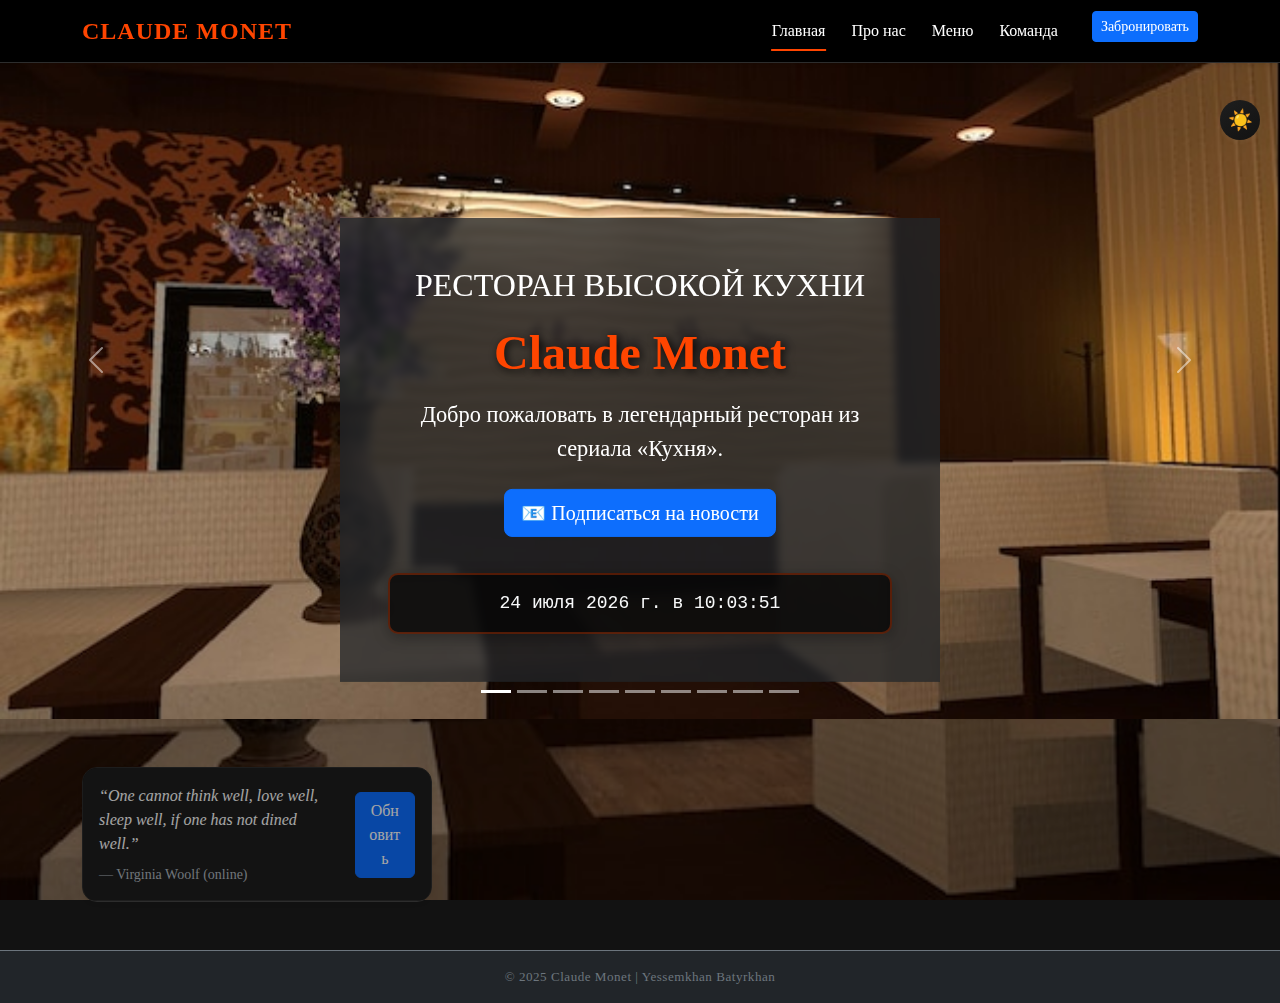
<file: index.html>
<!DOCTYPE html>
<html lang="ru">
<head>
  <meta charset="UTF-8">
  <meta name="viewport" content="width=device-width, initial-scale=1.0">
  <title>Claude Monet — Ресторан высокой кухни</title>
  <link rel="preconnect" href="https://type.fit" crossorigin>
  <link href="https://cdn.jsdelivr.net/npm/bootstrap@5.3.2/dist/css/bootstrap.min.css" rel="stylesheet">
  <link rel="stylesheet" href="style.css">
  <link rel="stylesheet" href="css/theme-styles.css">
  <link rel="stylesheet" href="css/jquery-features.css">
  <link rel="stylesheet" href="https://cdnjs.cloudflare.com/ajax/libs/font-awesome/5.15.4/css/all.min.css">
  <script src="https://ajax.googleapis.com/ajax/libs/jquery/3.7.1/jquery.min.js"></script>
  <script src="js/translations.js"></script>
  <script src="js/theme-lang.js"></script>
  <style>
    #subscription-popup {
      display: none;
      position: fixed;
      inset: 0;
      background: rgba(0, 0, 0, 0.8);
      z-index: 9999;
      justify-content: center;
      align-items: center;
      animation: fadeIn 0.3s ease;
    }
    @keyframes fadeIn {
      from { opacity: 0; }
      to { opacity: 1; }
    }
    .popup-content {
      background: rgba(24, 24, 24, 0.95);
      padding: 40px;
      border-radius: 15px;
      max-width: 500px;
      width: 90%;
      position: relative;
      box-shadow: 0 10px 40px rgba(255, 69, 0, 0.3);
      border: 2px solid rgba(255, 69, 0, 0.3);
      animation: slideIn 0.3s ease;
    }
    @keyframes slideIn {
      from { transform: translateY(-50px); opacity: 0; }
      to { transform: translateY(0); opacity: 1; }
    }
    .popup-close {
      position: absolute;
      top: 15px;
      right: 15px;
      font-size: 28px;
      color: #fff;
      cursor: pointer;
      background: none;
      border: none;
      width: 40px;
      height: 40px;
      display: flex;
      align-items: center;
      justify-content: center;
      border-radius: 50%;
      transition: all 0.3s ease;
    }
    .popup-close:hover {
      background: rgba(255, 69, 0, 0.2);
      transform: rotate(90deg);
    }
    .popup-content h3 {
      color: orangered;
      margin-bottom: 20px;
      text-align: center;
    }
    .popup-content p {
      color: #f8f9fa;
      margin-bottom: 25px;
      text-align: center;
    }
    .popup-content input {
      width: 100%;
      padding: 12px;
      margin-bottom: 20px;
      border: 1px solid rgba(255, 255, 255, 0.3);
      background: rgba(255, 255, 255, 0.1);
      border-radius: 8px;
      color: #fff;
      font-size: 16px;
    }
    .popup-content input:focus {
      outline: none;
      border-color: orangered;
      background: rgba(255, 255, 255, 0.15);
    }
    .popup-content button[type="submit"] {
      width: 100%;
      padding: 12px;
      background: orangered;
      color: #fff;
      border: none;
      border-radius: 8px;
      font-size: 16px;
      font-weight: bold;
      cursor: pointer;
      transition: all 0.3s ease;
    }
    .popup-content button[type="submit"]:hover {
      background: #ff5e00;
      transform: translateY(-2px);
      box-shadow: 0 4px 15px rgba(255, 69, 0, 0.5);
    }
    /* DateTime Display */
    .datetime-box {
      background: rgba(0, 0, 0, 0.7);
      padding: 15px 25px;
      border-radius: 10px;
      border: 2px solid rgba(255, 69, 0, 0.3);
      box-shadow: 0 4px 15px rgba(0, 0, 0, 0.3);
      margin-top: 20px;
    }
    #current-datetime {
      color: #f8f9fa;
      font-size: 18px;
      font-weight: 500;
      text-align: center;
      font-family: 'Courier New', monospace;
    }
    /* Subscribe Button Pulse */
    .subscribe-btn-pulse {
      animation: pulse 2s infinite;
    }
    @keyframes pulse {
      0%, 100% { box-shadow: 0 0 0 0 rgba(255, 69, 0, 0.7); }
      50% { box-shadow: 0 0 0 10px rgba(255, 69, 0, 0); }
    }
  </style>
</head>
<body class="main-bg">
  <nav class="navbar navbar-expand-lg navbar-dark bg-dark fixed-top shadow-sm">
    <div class="container">
      <a class="navbar-brand fw-bold" href="index.html">Claude Monet</a>
      <button class="navbar-toggler" type="button" data-bs-toggle="collapse" data-bs-target="#navbarNav">
        <span class="navbar-toggler-icon"></span>
      </button>
      <div class="collapse navbar-collapse" id="navbarNav">
        <ul class="navbar-nav ms-auto">
          <li class="nav-item"><a class="nav-link active" href="index.html">Главная</a></li>
          <li class="nav-item"><a class="nav-link" href="about.html">Про нас</a></li>
          <li class="nav-item"><a class="nav-link" href="menu.html">Меню</a></li>
          <li class="nav-item"><a class="nav-link" href="team.html">Команда</a></li>
          <li class="nav-item">
            <a href="reservation.html" class="btn btn-primary btn-sm ms-lg-3">Забронировать</a>
          </li>
        </ul>
      </div>
    </div>
  </nav>
    <button id="theme-toggle" title="Сменить тему">🌙</button>
  <main class="vh-100">
    <div class="position-absolute top-50 start-50 translate-middle text-center text-white z-3 w-100">
      <div class="bg-dark bg-opacity-75 p-5 mx-auto" style="max-width: 600px; backdrop-filter: blur(4px);">
        <h3 class="fw-light text-uppercase mb-2">Ресторан высокой кухни</h3>
        <h1 class="display-4 fw-bold mb-3">Claude Monet</h1>
        <p class="lead mb-4">Добро пожаловать в легендарный ресторан из сериала «Кухня».</p>
        
        <button id="open-popup" class="btn btn-primary btn-lg subscribe-btn-pulse mb-3">
          📧 Подписаться на новости
        </button>

        <div class="datetime-box">
          <div id="current-datetime">Загрузка...</div>
        </div>
      </div>
    </div>
    <div id="heroCarousel" class="carousel slide carousel-fade h-100" data-bs-ride="carousel" data-bs-interval="5000" aria-label="Галерея изображений ресторана">
      <div class="carousel-indicators" role="tablist">
        <button type="button" data-bs-target="#heroCarousel" data-bs-slide-to="0" class="active" aria-current="true" aria-label="Слайд 1"></button>
        <button type="button" data-bs-target="#heroCarousel" data-bs-slide-to="1" aria-label="Слайд 2"></button>
        <button type="button" data-bs-target="#heroCarousel" data-bs-slide-to="2" aria-label="Слайд 3"></button>
        <button type="button" data-bs-target="#heroCarousel" data-bs-slide-to="3" aria-label="Слайд 4"></button>
        <button type="button" data-bs-target="#heroCarousel" data-bs-slide-to="4" aria-label="Слайд 5"></button>
        <button type="button" data-bs-target="#heroCarousel" data-bs-slide-to="5" aria-label="Слайд 6"></button>
        <button type="button" data-bs-target="#heroCarousel" data-bs-slide-to="6" aria-label="Слайд 7"></button>
        <button type="button" data-bs-target="#heroCarousel" data-bs-slide-to="7" aria-label="Слайд 8"></button>
        <button type="button" data-bs-target="#heroCarousel" data-bs-slide-to="8" aria-label="Слайд 9"></button>
      </div>
      <div class="carousel-inner h-100">
        <div class="carousel-item active h-100">
          <img src="images/restaurant.jpg" class="d-block w-100 h-100 object-fit-cover" alt="Ресторан">
        </div>
        <div class="carousel-item h-100">
          <img src="images/about.jpg" class="d-block w-100 h-100 object-fit-cover" alt="О нас">
        </div>
        <div class="carousel-item h-100">
          <img src="images/menu.jpg" class="d-block w-100 h-100 object-fit-cover" alt="Меню">
        </div>
        <div class="carousel-item h-100">
          <img src="images/steak.jpg" class="d-block w-100 h-100 object-fit-cover" alt="Стейк">
        </div>
        <div class="carousel-item h-100">
          <img src="images/soup.jpg" class="d-block w-100 h-100 object-fit-cover" alt="Суп">
        </div>
        <div class="carousel-item h-100">
          <img src="images/dessert.jpg" class="d-block w-100 h-100 object-fit-cover" alt="Десерт">
        </div>
        <div class="carousel-item h-100">
          <img src="images/team.jpg" class="d-block w-100 h-100 object-fit-cover" alt="Команда">
        </div>
        <div class="carousel-item h-100">
          <img src="images/barinov.jpg" class="d-block w-100 h-100 object-fit-cover" alt="Шеф-повар">
        </div>
        <div class="carousel-item h-100">
          <img src="images/reserve.jpg" class="d-block w-100 h-100 object-fit-cover" alt="Бронирование">
        </div>
      </div>
      <button class="carousel-control-prev" type="button" data-bs-target="#heroCarousel" data-bs-slide="prev">
        <span class="carousel-control-prev-icon"></span>
        <span class="visually-hidden">Предыдущий</span>
      </button>
      <button class="carousel-control-next" type="button" data-bs-target="#heroCarousel" data-bs-slide="next">
        <span class="carousel-control-next-icon"></span>
        <span class="visually-hidden">Следующий</span>
      </button>
    </div>
  </main>
  <section class="container my-5">
    <div class="card shadow-sm">
      <div class="card-body d-flex align-items-center justify-content-between">
        <div>
          <div id="food-quote" class="quote-text mb-2">Загрузка цитаты...</div>
          <div id="food-quote-author" class="quote-author small"></div>
        </div>
        <button id="refresh-quote" class="btn btn-primary ms-3">Обновить</button>
      </div>
    </div>
  </section>

  <div id="subscription-popup">
    <div class="popup-content">
      <button class="popup-close" id="close-popup">&times;</button>
      <h3>Подписка на новости</h3>
      <p>Будьте в курсе наших специальных предложений и новых блюд!</p>
      <form id="subscribe-form">
        <input type="email" id="popup-email" placeholder="Введите ваш email" required>
        <button type="submit">Подписаться</button>
      </form>
    </div>
  </div>

  <footer class="bg-dark text-white text-center py-3 mt-auto border-top border-secondary">
    <p class="mb-0 small text-secondary">© 2025 Claude Monet | Yessemkhan Batyrkhan</p>
  </footer>
  <script src="https://cdn.jsdelivr.net/npm/bootstrap@5.3.2/dist/js/bootstrap.bundle.min.js"></script>
  <script src="main.js"></script>
  <script src="js/quotes.js"></script>
</body>
</html>
</file>
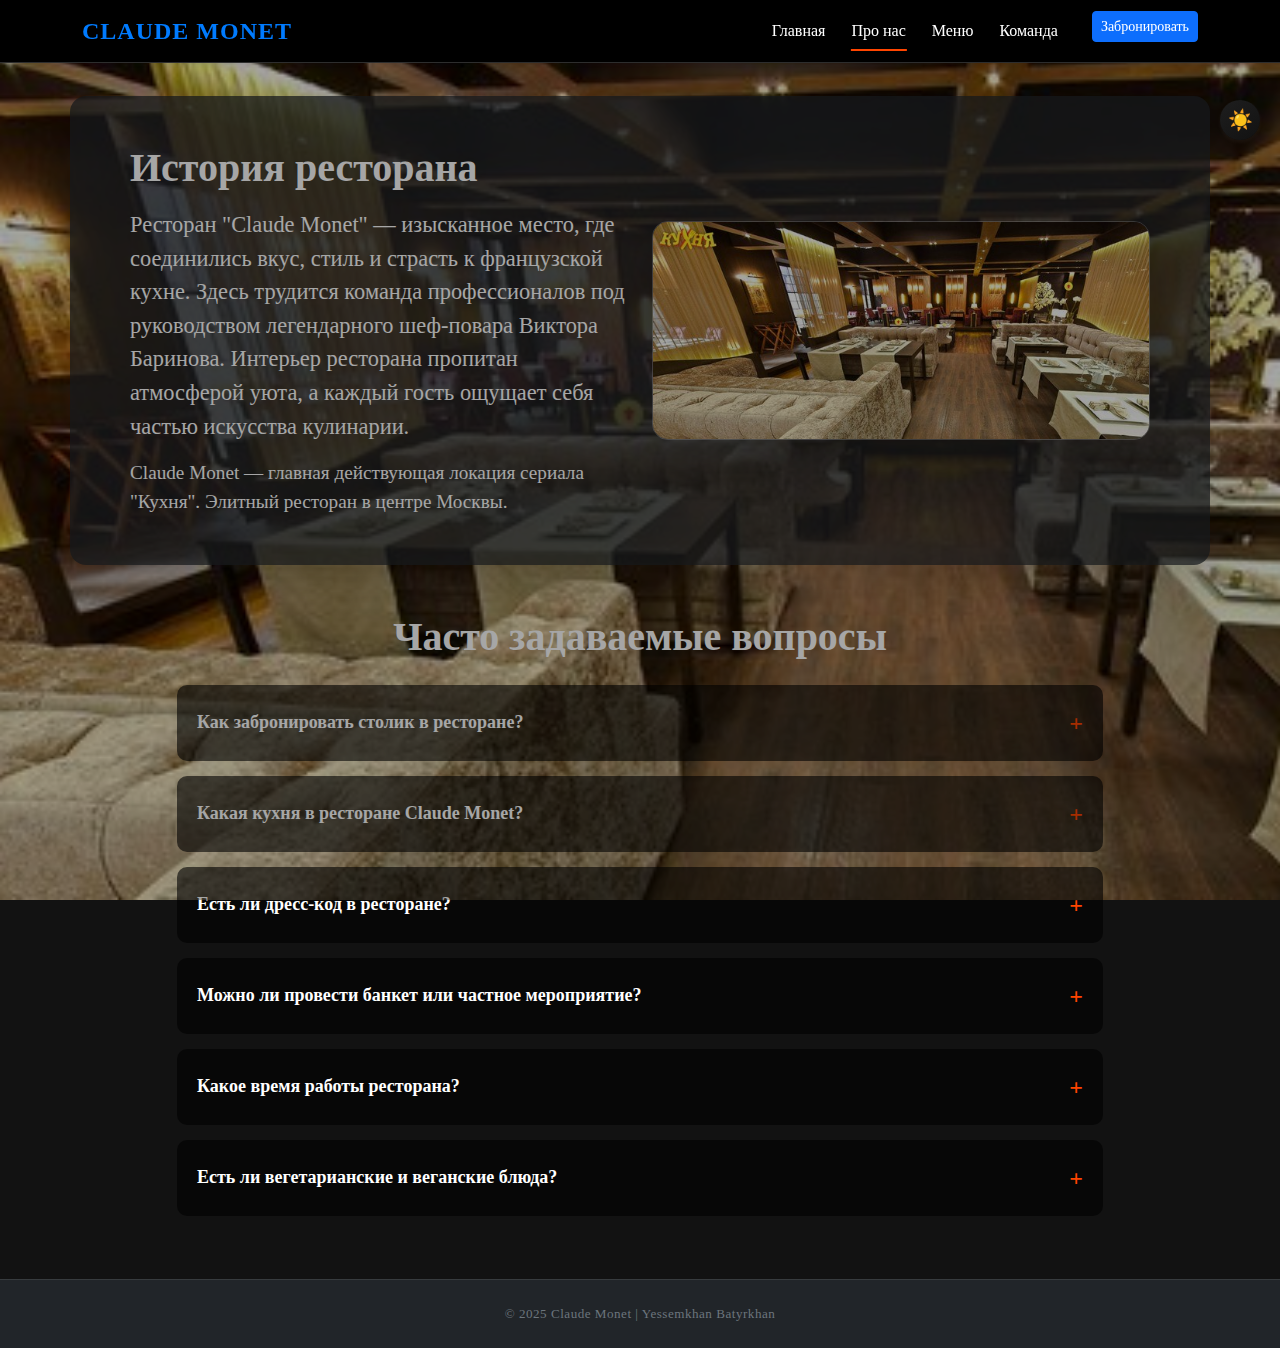
<file: about.html>
<!DOCTYPE html>
<html lang="ru">
<head>
  <meta charset="UTF-8">
  <meta name="viewport" content="width=device-width, initial-scale=1.0">
  <title>О нас | Claude Monet</title>
  <link href="https://cdn.jsdelivr.net/npm/bootstrap@5.3.2/dist/css/bootstrap.min.css" rel="stylesheet">
  <link rel="stylesheet" href="style.css">
  <link rel="stylesheet" href="css/assignment5.css">
  <link rel="stylesheet" href="css/theme-styles.css">
  <style>
    .accordion-item-custom {
      background: rgba(0, 0, 0, 0.6);
      margin-bottom: 15px;
      border-radius: 10px;
      overflow: hidden;
      transition: .3s;
    }
    .accordion-question {
      padding: 20px;
      cursor: pointer;
      display: flex;
      justify-content: space-between;
      align-items: center;
      color: #fff;
      font-weight: bold;
      font-size: 18px;
      transition: .3s;
    }
    .accordion-question:hover { background: rgba(255, 69, 0, 0.2); }
    .accordion-icon {
      font-size: 24px;
      color: orangered;
      font-weight: bold;
      transition: transform .3s;
    }
    .accordion-answer {
      max-height: 0;
      overflow: hidden;
      transition: max-height .4s ease;
      background: rgba(0, 0, 0, 0.4);
    }
    .accordion-answer-content {
      padding: 20px;
      color: #f8f9fa;
      line-height: 1.6;
    }
    .accordion-item-custom.active .accordion-icon {
      transform: rotate(45deg);
    }
  </style>
</head>
<body class="about-bg">
  <nav class="navbar navbar-expand-lg navbar-dark bg-dark fixed-top shadow-sm">
    <div class="container">
      <a class="navbar-brand fw-bold" href="index.html">Claude Monet</a>
      <button class="navbar-toggler" type="button" data-bs-toggle="collapse" data-bs-target="#navbarNav">
        <span class="navbar-toggler-icon"></span>
      </button>
      <div class="collapse navbar-collapse" id="navbarNav">
        <ul class="navbar-nav ms-auto">
          <li class="nav-item"><a class="nav-link" href="index.html">Главная</a></li>
          <li class="nav-item"><a class="nav-link active" href="about.html">Про нас</a></li>
          <li class="nav-item"><a class="nav-link" href="menu.html">Меню</a></li>
          <li class="nav-item"><a class="nav-link" href="team.html">Команда</a></li>
          <li class="nav-item">
            <a href="reservation.html" class="btn btn-primary btn-sm ms-lg-3">Забронировать</a>
          </li>
        </ul>
      </div>
    </div>
  </nav>
  <button id="theme-toggle" title="Сменить тему">🌙</button>
  <main class="container py-3 py-md-4 py-lg-5 mt-5">
    <div class="row align-items-center justify-content-center bg-dark bg-opacity-75 rounded-4 shadow-lg p-3 p-md-4 p-lg-5 mb-5">
      <div class="col-lg-6 mb-3 mb-lg-0">
        <h2 class="fw-bold mb-3">История ресторана</h2>
        <p class="lead mb-3">
          Ресторан "Claude Monet" — изысканное место, где соединились вкус, стиль и страсть к французской кухне. 
          Здесь трудится команда профессионалов под руководством легендарного шеф-повара Виктора Баринова.
          Интерьер ресторана пропитан атмосферой уюта, а каждый гость ощущает себя частью искусства кулинарии.
        </p>
        <p class="mb-0">
          Claude Monet — главная действующая локация сериала "Кухня". Элитный ресторан в центре Москвы.
        </p>
      </div>
      <div class="col-lg-6 text-center">
        <img src="images/about.jpg" alt="Интерьер ресторана Claude Monet" class="img-fluid rounded-4 shadow-lg border border-light border-opacity-25">
      </div>
    </div>

    <div class="row justify-content-center">
      <div class="col-lg-10">
        <h2 class="text-center mb-4 fw-bold">Часто задаваемые вопросы</h2>
        <div id="faq-accordion">
          <div class="accordion-item-custom">
            <div class="accordion-question">
              <span>Как забронировать столик в ресторане?</span>
              <span class="accordion-icon">+</span>
            </div>
            <div class="accordion-answer">
              <div class="accordion-answer-content">
                Вы можете забронировать столик через нашу форму бронирования на сайте, позвонив по телефону +7 (495) 123-45-67, или через нашего менеджера в Instagram. Мы рекомендуем бронировать заранее, особенно на выходные дни.
              </div>
            </div>
          </div>

          <div class="accordion-item-custom">
            <div class="accordion-question">
              <span>Какая кухня в ресторане Claude Monet?</span>
              <span class="accordion-icon">+</span>
            </div>
            <div class="accordion-answer">
              <div class="accordion-answer-content">
                Наш ресторан специализируется на высокой французской кухне с авторскими интерпретациями классических блюд. Все блюда готовятся из свежих продуктов премиум-качества под руководством шеф-повара Виктора Баринова.
              </div>
            </div>
          </div>

          <div class="accordion-item-custom">
            <div class="accordion-question">
              <span>Есть ли дресс-код в ресторане?</span>
              <span class="accordion-icon">+</span>
            </div>
            <div class="accordion-answer">
              <div class="accordion-answer-content">
                Мы придерживаемся элегантного стиля. Рекомендуем smart casual или деловой стиль одежды. Мы не допускаем посетителей в спортивной одежде, шортах и пляжной обуви.
              </div>
            </div>
          </div>

          <div class="accordion-item-custom">
            <div class="accordion-question">
              <span>Можно ли провести банкет или частное мероприятие?</span>
              <span class="accordion-icon">+</span>
            </div>
            <div class="accordion-answer">
              <div class="accordion-answer-content">
                Да, мы организуем банкеты, корпоративные мероприятия и частные ужины. Наши менеджеры помогут подобрать индивидуальное меню и оформление зала. Для бронирования свяжитесь с нами заранее.
              </div>
            </div>
          </div>

          <div class="accordion-item-custom">
            <div class="accordion-question">
              <span>Какое время работы ресторана?</span>
              <span class="accordion-icon">+</span>
            </div>
            <div class="accordion-answer">
              <div class="accordion-answer-content">
                Мы работаем ежедневно с 12:00 до 23:00. Кухня принимает заказы до 22:30. По особым случаям возможно продление работы по предварительной договоренности.
              </div>
            </div>
          </div>

          <div class="accordion-item-custom">
            <div class="accordion-question">
              <span>Есть ли вегетарианские и веганские блюда?</span>
              <span class="accordion-icon">+</span>
            </div>
            <div class="accordion-answer">
              <div class="accordion-answer-content">
                Конечно! В нашем меню представлены вегетарианские и веганские блюда. Наш шеф-повар также может приготовить индивидуальное блюдо с учетом ваших предпочтений и ограничений в питании.
              </div>
            </div>
          </div>
        </div>
      </div>
    </div>
  </main>
  <footer class="bg-dark text-white text-center py-4 mt-auto">
    <p class="mb-0 small text-secondary">© 2025 Claude Monet | Yessemkhan Batyrkhan</p>
  </footer>
  <script src="https://cdn.jsdelivr.net/npm/bootstrap@5.3.2/dist/js/bootstrap.bundle.min.js"></script>
  <script src="js/translations.js"></script>
  <script src="js/theme-lang.js"></script>
  <script src="main.js"></script>
</body>
</html>
</file>
<file: style.css>
:root {
    --primary-color: orangered;
    --text-color: #f8f9fa;
    --bg-dark: #181818;
    --bg-transparent: rgba(0, 0, 0, 0.75);
    --transition: all 0.4s ease;
    --shadow-normal: 0 8px 32px rgba(0, 0, 0, 0.3);
    --shadow-hover: 0 12px 32px rgba(255, 69, 0, 0.6);
}

* {
    margin: 0;
    padding: 0;
    box-sizing: border-box;
}

html, body {
    height: 100%;
    font-family: 'Georgia', serif;
    color: var(--text-color);
}

body {
    background-color: var(--bg-dark);
    display: flex;
    flex-direction: column;
    min-height: 100vh;
}

[class*="-bg"] {
    background-size: cover;
    background-position: center;
    background-attachment: fixed;
    background-repeat: no-repeat;
    position: relative;
    flex: 1;
    display: flex;
    flex-direction: column;
}

[class*="-bg"]::before {
    content: "";
    position: fixed;
    inset: 0;
    background: rgba(0, 0, 0, 0.35);
    z-index: 1;
    pointer-events: none;
}

.main-bg { background-image: url("images/restaurant.jpg"); }
.about-bg { background-image: url("images/about.jpg"); }
.menu-bg { background-image: url("images/menu.jpg"); }
.team-bg { background-image: url("images/team.jpg"); }
.reservation-bg { background-image: url("images/reserve.jpg"); }
.gallery-bg { background-image: url("images/menu.jpg"); }

.navbar {
    background-color: var(--bg-transparent);
    backdrop-filter: blur(8px);
    z-index: 100;
}

.navbar-brand {
    color: var(--primary-color) !important;
    font-size: 24px;
    text-transform: uppercase;
    letter-spacing: 1px;
}

header {
    display: flex;
    justify-content: space-between;
    align-items: center;
    padding: 20px 60px;
    background-color: var(--bg-transparent);
    position: relative;
    z-index: 100;
    box-shadow: var(--shadow-normal);
    backdrop-filter: blur(8px);
}

header h1 {
    color: var(--primary-color);
    font-size: 28px;
    text-shadow: 2px 2px 4px rgba(0, 0, 0, 0.5);
    position: relative;
}

header h1::before {
    content: "🍽️ ";
    font-size: 24px;
}

nav ul {
    list-style: none;
    display: flex;
    gap: 10px;
}

nav ul li a {
    text-decoration: none;
    color: var(--text-color);
    padding: 8px 16px;
    transition: var(--transition);
    font-size: 16px;
    border-radius: 5px;
}

nav ul li a:hover {
    background-color: var(--primary-color);
    transform: translateY(-3px);
    box-shadow: 0 4px 8px rgba(255, 69, 0, 0.4);
}

.reservation {
    background-color: var(--primary-color);
    border-radius: 6px;
}

.content {
    text-align: center;
    margin: auto;
    background-color: rgba(0, 0, 0, 0.35);
    padding: 40px 60px;
    border-radius: 15px;
    position: relative;
    z-index: 10;
    align-self: center;
    box-shadow: var(--shadow-normal);
}

.content h1,
.display-4 {
    font-size: 48px;
    margin: 20px 0;
    color: var(--primary-color) !important;
    text-shadow: 2px 2px 8px rgba(0, 0, 0, 0.8);
    position: relative;
}

.content h1::after {
    content: "";
    display: block;
    width: 80px;
    height: 3px;
    background: orangered;
    margin: 15px auto 0;
    border-radius: 2px;
}

.content h3 {
    font-size: 20px;
    color: #ccc;
    letter-spacing: 2px;
}

.content p {
    margin-top: 15px;
    font-size: 18px;
    line-height: 1.6;
}

.grid-container {
    display: grid;
    grid-template-areas:
        "sidebar main"
        "sidebar main";
    grid-template-columns: 250px 1fr;
    gap: 30px;
    max-width: 1200px;
    margin: 80px auto;
    padding: 20px;
    position: relative;
    z-index: 10;
}

.sidebar {
    grid-area: sidebar;
    background: rgba(0, 0, 0, 0.8);
    padding: 30px;
    border-radius: 15px;
    box-shadow: 0 8px 32px rgba(0, 0, 0, 0.6);
}

.sidebar h3 {
    color: orangered;
    margin-bottom: 20px;
    font-size: 22px;
}

.sidebar ul {
    list-style: none;
}

.sidebar ul li {
    padding: 12px 0;
    border-bottom: 1px solid rgba(255, 255, 255, 0.1);
    transition: all 0.3s ease;
}

.sidebar ul li:hover {
    padding-left: 10px;
    color: orangered;
}

.main-content {
    grid-area: main;
    background: rgba(0, 0, 0, 0.18);
    padding: 40px;
    border-radius: 15px;
    box-shadow: 0 8px 32px rgba(0, 0, 0, 0.2);
}

.main-content h2 {
    font-size: 36px;
    margin-bottom: 25px;
    color: orangered;
}

.main-content p {
    font-size: 18px;
    line-height: 1.8;
    margin-bottom: 20px;
    text-align: justify;
}

.round-image {
    border-radius: 50% !important;
    width: 250px !important;
    height: 250px !important;
    object-fit: cover;
    box-shadow: 0 8px 24px rgba(255, 69, 0, 0.4);
    transition: all 0.4s ease;
}

.round-image:hover {
    transform: scale(1.1) rotate(5deg);
    box-shadow: 0 12px 32px rgba(255, 69, 0, 0.6);
}

.info {
    max-width: 800px;
    margin: 100px auto;
    background: rgba(0, 0, 0, 0.18);
    padding: 40px;
    border-radius: 15px;
    position: relative;
    z-index: 10;
    box-shadow: 0 8px 32px rgba(0, 0, 0, 0.2);
}

.info h2 {
    font-size: 36px;
    margin-bottom: 25px;
    color: orangered;
    text-align: center;
}

.info p {
    font-size: 18px;
    line-height: 1.8;
    margin-bottom: 20px;
    text-align: justify;
}

.cards-section {
    max-width: 1200px;
    margin: 80px auto;
    padding: 20px;
    position: relative;
    z-index: 10;
    background: rgba(0,0,0,0.10);
}

.cards-section h2 {
    text-align: center;
    font-size: 36px;
    color: orangered;
    margin-bottom: 40px;
    text-shadow: 2px 2px 8px rgba(0, 0, 0, 0.8);
}

.cards-container {
    display: flex;
    gap: 30px;
    justify-content: center;
    align-items: stretch;
}

.card {
    flex: 1;
    max-width: 350px;
    background: rgba(0, 0, 0, 0.8);
    border-radius: 15px;
    overflow: hidden;
    box-shadow: 0 8px 32px rgba(0, 0, 0, 0.6);
    transition: all 0.4s ease;
    display: flex;
    flex-direction: column;
}

.card:hover {
    transform: translateY(-10px);
    box-shadow: 0 16px 48px rgba(255, 69, 0, 0.4);
}

.card img {
    width: 100%;
    height: 250px;
    object-fit: cover;
    transition: all 0.4s ease;
}

.card:hover img {
    transform: scale(1.1);
}

.card-content {
    padding: 25px;
    flex: 1;
    display: flex;
    flex-direction: column;
}

.card-content h3 {
    font-size: 24px;
    color: #ffffff;
    margin-bottom: 15px;
    text-shadow: 2px 2px 4px rgba(0,0,0,0.5);
    font-weight: bold;
}

.card-content p {
    font-size: 16px;
    line-height: 1.6;
    margin-bottom: 20px;
    flex: 1;
    color: #f8f9fa;
}

.card-btn {
    display: inline-block;
    padding: 12px 24px;
    background-color: orangered;
    color: #fff;
    text-decoration: none;
    border-radius: 8px;
    text-align: center;
    font-weight: bold;
    transition: all 0.3s ease;
}

.card-btn:hover {
    background-color: #ff5e00;
    transform: scale(1.05);
    box-shadow: 0 4px 16px rgba(255, 69, 0, 0.5);
}

.gallery-section {
    max-width: 1200px;
    margin: 80px auto;
    padding: 20px;
    position: relative;
    z-index: 10;
}

.gallery-section h2 {
    text-align: center;
    font-size: 36px;
    color: orangered;
    margin-bottom: 40px;
    text-shadow: 2px 2px 8px rgba(0, 0, 0, 0.8);
}

.gallery-grid {
    display: grid;
    grid-template-columns: repeat(3, 1fr);
    gap: 20px;
}

.gallery-item {
    position: relative;
    overflow: hidden;
    border-radius: 10px;
    box-shadow: 0 4px 16px rgba(0, 0, 0, 0.5);
    transition: all 0.4s ease;
}

.gallery-item:hover {
    transform: scale(1.05);
}

.gallery-item img {
    width: 100%;
    height: 280px;
    object-fit: cover;
    display: block;
    transition: all 0.4s ease;
}

.gallery-item:hover img {
    filter: brightness(0.7);
}

.gallery-caption {
    position: absolute;
    bottom: 0;
    left: 0;
    right: 0;
    background: rgba(0, 0, 0, 0.45);
    color: #f8f9fa;
    padding: 15px;
    transform: translateY(100%);
    transition: all 0.4s ease;
    text-align: center;
}
    .card-body .card-text,
    .card-content p,
    .member p {
        color: #f8f9fa !important;
        text-shadow: 0 1px 2px rgba(0,0,0,0.25);
    }

.card-title,
.card-body .card-title,
h5.card-title {
    color: #ffffff !important;
    font-size: 24px !important;
    font-weight: bold !important;
    text-shadow: 2px 2px 4px rgba(0,0,0,0.5);
    margin-bottom: 15px;
}

.card {
    background: rgba(0, 0, 0, 0.45) !important;
    transition: all 0.3s ease-in-out !important;
    position: relative;
    overflow: hidden;
}

.card:hover {
    transform: translateY(-10px) !important;
    box-shadow: 0 12px 24px rgba(0,0,0,0.3) !important;
}

.card:focus-within {
    outline: 2px solid orangered;
    outline-offset: 4px;
}

.card img {
    transition: all 0.5s ease-in-out;
}

.card:hover img {
    transform: scale(1.05);
}

@media (max-width: 576px) {
    .card {
        margin-bottom: 1rem !important;
    }
    .card-title {
        font-size: 1.25rem !important;
    }
    .card img {
        height: 200px !important;
    }
}

@media (min-width: 577px) and (max-width: 991px) {
    .card-title {
        font-size: 1.4rem !important;
    }
    .card img {
        height: 250px !important;
    }
}

.menu-section {
    max-width: 800px;
    margin: 80px auto;
    padding: 20px;
    position: relative;
    z-index: 10;
}

.dish {
    background: rgba(0, 0, 0, 0.18);
    padding: 30px;
    margin-bottom: 40px;
    border-radius: 15px;
    text-align: center;
    box-shadow: 0 8px 32px rgba(0, 0, 0, 0.2);
    transition: transform 0.3s ease;
}

.dish:hover {
    transform: translateY(-5px);
}

.dish h2 {
    font-size: 28px;
    color: orangered;
    margin-bottom: 15px;
}

.dish p {
    font-size: 16px;
    line-height: 1.6;
    margin-bottom: 20px;
}

.dish img {
    width: 100%;
    max-width: 600px;
    height: 350px;
    object-fit: cover;
    border-radius: 10px;
    margin-top: 15px;
    filter: brightness(1.1) contrast(1.15) saturate(1.1);
    box-shadow: 0 4px 16px rgba(0, 0, 0, 0.5);
}

.team {
    max-width: 1100px;
    margin: 60px auto;
    padding: 20px;
    text-align: center;
    position: relative;
    z-index: 10;
    background: rgba(0,0,0,0.10);
}

.chef {
    background: rgba(0, 0, 0, 0.18);
    padding: 40px;
    border-radius: 15px;
    margin-bottom: 50px;
    box-shadow: 0 8px 32px rgba(0, 0, 0, 0.2);
}

.chef-info {
    backdrop-filter: blur(10px);
    border: 2px solid rgba(255,255,255,0.1);
    box-shadow: 0 4px 15px rgba(0,0,0,0.3);
    transition: all 0.3s ease;
}

.chef-info:hover {
    border-color: rgba(255,69,0,0.5);
    box-shadow: 0 6px 20px rgba(0,0,0,0.4);
    transform: translateY(-5px);
}

.chef h2 {
    font-size: 32px;
    color: #ffffff;
    margin-bottom: 20px;
    text-shadow: 2px 2px 4px rgba(0,0,0,0.5);
    font-weight: bold;
}

.chef p {
    font-size: 18px;
    line-height: 1.6;
    margin-bottom: 20px;
}

.chef img {
    width: 100%;
    max-width: 350px;
    height: 400px;
    object-fit: cover;
    border-radius: 10px;
    margin-top: 20px;
    filter: brightness(1.15) contrast(1.1) saturate(1.05);
    box-shadow: 0 4px 16px rgba(0, 0, 0, 0.5);
}

.team-members {
    display: flex;
    justify-content: space-around;
    flex-wrap: wrap;
    gap: 30px;
}

.member {
    width: calc(50% - 15px);
    min-width: 300px;
    background: rgba(0, 0, 0, 0.18);
    padding: 25px;
    border-radius: 15px;
    box-shadow: 0 8px 32px rgba(0, 0, 0, 0.2);
    transition: transform 0.3s ease;
}

.member:hover {
    transform: translateY(-5px);
}

.member h3 {
    font-size: 24px;
    color: #ffffff;
    margin-bottom: 15px;
    text-shadow: 2px 2px 4px rgba(0,0,0,0.5);
    font-weight: bold;
}

.member p {
    font-size: 16px;
    line-height: 1.6;
    margin-bottom: 15px;
}

.member img {
    width: 100%;
    height: 320px;
    border-radius: 10px;
    margin-top: 10px;
    object-fit: cover;
    filter: brightness(1.1) contrast(1.1) saturate(1.05);
    box-shadow: 0 4px 16px rgba(0, 0, 0, 0.5);
}

.reserve {
    text-align: center;
    padding: 100px 20px;
    position: relative;
    z-index: 10;
    flex: 1;
    display: flex;
    flex-direction: column;
    justify-content: center;
    background: rgba(0,0,0,0.10);
}

.reserve h2 {
    font-size: 40px;
    margin-bottom: 40px;
    color: orangered;
    text-shadow: 2px 2px 8px rgba(0, 0, 0, 0.8);
}

.booking-form {
    display: flex;
    flex-direction: column;
    gap: 25px;
    max-width: 650px;
    margin: 0 auto;
    background: rgba(0, 0, 0, 0.18);
    padding: 45px;
    border-radius: 15px;
    box-shadow: 0 8px 32px rgba(0, 0, 0, 0.2);
}

.form-group {
    display: flex;
    gap: 15px;
    flex-wrap: wrap;
}

.booking-form input {
    flex: 1;
    min-width: 200px;
    padding: 14px;
    border: 1px solid rgba(255, 255, 255, 0.3);
    background: rgba(255, 255, 255, 0.15);
    border-radius: 8px;
    color: #fff;
    font-size: 16px;
    transition: all 0.4s ease;
}

.booking-form input:focus {
    outline: none;
    border-color: orangered;
    background: rgba(255, 255, 255, 0.2);
    transform: scale(1.02);
}

.booking-form input::placeholder {
    color: #ccc;
}

.btn {
    transition: all 0.3s ease-in-out !important;
    position: relative;
    overflow: hidden;
}

.btn::after {
    content: '';
    position: absolute;
    width: 100%;
    height: 100%;
    top: 0;
    left: -100%;
    background: linear-gradient(90deg, transparent, rgba(255,255,255,0.2), transparent);
    transition: 0.5s;
}

.btn:hover::after {
    left: 100%;
}

.btn:focus {
    box-shadow: 0 0 0 3px rgba(255,69,0,0.5) !important;
}

.booking-form button {
    padding: 16px;
    background-color: orangered;
    color: #fff;
    font-weight: bold;
    border: none;
    border-radius: 8px;
    font-size: 18px;
    cursor: pointer;
    transition: all 0.4s ease;
    text-transform: uppercase;
    letter-spacing: 1px;
}

.nav-link {
    position: relative;
    transition: all 0.3s ease !important;
}

.nav-link::after {
    content: '';
    position: absolute;
    width: 0;
    height: 2px;
    bottom: 0;
    left: 50%;
    background-color: orangered;
    transition: all 0.3s ease;
    transform: translateX(-50%);
}

.nav-link:hover::after,
.nav-link.active::after {
    width: 80%;
}

@media (max-width: 991px) {
    .nav-link::after {
        display: none;
    }
    .nav-link:hover {
        background-color: rgba(255,69,0,0.2);
        padding-left: 1.5rem !important;
    }
}

.booking-form button:hover {
    background-color: #ff5e00;
    transform: scale(1.02);
    box-shadow: 0 6px 20px rgba(255, 69, 0, 0.6);
}

footer {
    background-color: rgba(17, 17, 17, 0.95);
    text-align: center;
    padding: 25px 20px;
    color: #ccc;
    font-size: 15px;
    letter-spacing: 0.5px;
    border-top: 1px solid rgba(255, 255, 255, 0.1);
    position: relative;
    z-index: 100;
    margin-top: auto;
}
@media (max-width: 576px) {
    h1 { font-size: 2rem; }
    h2 { font-size: 1.75rem; }
    h3 { font-size: 1.5rem; }
    p { font-size: 1rem; }
    .lead { font-size: 1.1rem; }
}

@media (min-width: 577px) and (max-width: 991px) {
    h1 { font-size: 2.5rem; }
    h2 { font-size: 2rem; }
    h3 { font-size: 1.75rem; }
    p { font-size: 1.1rem; }
    .lead { font-size: 1.2rem; }
}

@media (min-width: 992px) {
    h1 { font-size: 3rem; }
    h2 { font-size: 2.5rem; }
    h3 { font-size: 2rem; }
    p { font-size: 1.2rem; }
    .lead { font-size: 1.4rem; }
}
</file>
<file: css/theme-styles.css>
:root {
    --bg-primary: #121212;
    --bg-secondary: #1e1e1e;
    --text-primary: #ffffff;
    --text-secondary: #adb5bd;
    --border-color: #2d2d2d;
    --card-bg: #1e1e1e;
    --card-shadow: 0 0.125rem 0.25rem rgba(255, 255, 255, 0.05);
    --navbar-bg: #000000;
    --navbar-color: #ffffff;
    --accent-color: #ff4500;
}

:root[data-theme="light"] {
    --bg-primary: #ffffff;
    --bg-secondary: #f8f9fa;
    --text-primary: #212529;
    --text-secondary: #6c757d;
    --border-color: #dee2e6;
    --card-bg: #ffffff;
    --card-shadow: 0 0.125rem 0.25rem rgba(0, 0, 0, 0.075);
    --navbar-bg: #343a40;
    --navbar-color: #ffffff;
}

body {
    background-color: var(--bg-primary);
    color: var(--text-primary);
    transition: background-color 0.3s, color 0.3s;
}

.navbar {
    background-color: var(--navbar-bg) !important;
    border-bottom: 1px solid var(--border-color);
}

.navbar-dark .navbar-nav .nav-link {
    color: var(--navbar-color);
}

.card {
    background-color: var(--card-bg);
    border-color: var(--border-color);
    box-shadow: var(--card-shadow);
}

.card-body {
    background-color: var(--card-bg);
    color: var(--text-primary);
}

#theme-toggle {
    position: fixed;
    top: 100px;
    right: 20px;
    width: 40px;
    height: 40px;
    border-radius: 50%;
    border: none;
    background: linear-gradient(145deg, var(--bg-secondary), var(--bg-primary));
    color: var(--text-primary);
    cursor: pointer;
    box-shadow: var(--card-shadow);
    z-index: 1000;
    transition: transform 0.3s;
    display: flex;
    align-items: center;
    justify-content: center;
    font-size: 20px;
}

#theme-toggle:hover {
    transform: scale(1.1);
}

#language-switcher {
    position: fixed;
    top: 20px;
    left: 20px;
    width: auto;
    min-width: 120px;
    padding: 5px 10px;
    font-size: 14px;
    border-radius: 4px;
    border: 1px solid var(--border-color);
    background-color: var(--bg-secondary);
    color: var(--text-primary);
    z-index: 1100;
    cursor: pointer;
    transition: all 0.3s ease;
    opacity: 0.8;
}

#language-switcher:hover,
#language-switcher:focus {
    outline: none;
    border-color: #ff4500;
    opacity: 1;
    box-shadow: 0 2px 8px rgba(255, 69, 0, 0.2);
}

#language-switcher option {
    background-color: var(--bg-primary);
    color: var(--text-primary);
    padding: 5px;
}

[data-theme="dark"] .btn-primary {
    background-color: #0d6efd;
    border-color: #0d6efd;
}

[data-theme="dark"] .btn-outline-light {
    color: var(--text-primary);
    border-color: var(--text-primary);
}

[data-theme="dark"] .card img {
    filter: brightness(0.8);
}

.theme-transition {
    transition: all 0.3s ease-in-out;
}

.quote-text {
    font-style: italic;
}

.quote-author {
    color: var(--text-secondary);
}
</file>
<file: css/assignment5.css>
:root {
    --bg-color: #ffffff;
    --text-color: #333333;
    --card-bg: #f8f9fa;
    --bg-transparent: rgba(255, 255, 255, 0.9);
    --primary-color: #007bff;
}

.dark-theme {
    --bg-color: #1a1a1a;
    --text-color: #ffffff;
    --card-bg: #2d2d2d;
    --bg-transparent: rgba(0, 0, 0, 0.9);
}

body {
    background-color: var(--bg-color);
    color: var(--text-color);
    transition: background-color 0.3s, color 0.3s;
}

.card {
    background-color: var(--card-bg);
    color: var(--text-color);
    transition: background-color 0.3s, color 0.3s, transform 0.3s, box-shadow 0.3s;
}

.rating-container {
    display: flex;
    gap: 5px;
    margin: 10px 0;
}

.star {
    font-size: 24px;
    cursor: pointer;
    color: #ddd;
    transition: color 0.3s ease;
}

.star.active {
    color: #ffd700;
}

.star:hover {
    transform: scale(1.2);
}

#theme-toggle {
    position: fixed;
    top: 100px;
    right: 20px;
    width: 50px;
    height: 50px;
    border-radius: 50%;
    border: none;
    background: linear-gradient(145deg, #1a1a1a, #333);
    color: #fff;
    cursor: pointer;
    transition: transform 0.3s ease;
    z-index: 1000;
    box-shadow: 0 4px 15px rgba(0,0,0,0.2);
}

#theme-toggle:hover {
    transform: scale(1.1);
}

#language-switcher {
    position: fixed;
    top: 100px;
    left: 20px;
    padding: 10px;
    border-radius: 5px;
    border: 2px solid var(--primary-color);
    background: var(--bg-transparent);
    color: var(--text-color);
    z-index: 1000;
}

#time-display {
    position: fixed;
    top: 20px;
    left: 50%;
    transform: translateX(-50%);
    padding: 10px 20px;
    background: var(--bg-transparent);
    color: var(--text-color);
    border-radius: 20px;
    z-index: 1000;
}

.keyboard-focus {
    outline: 3px solid var(--primary-color);
    border-radius: 5px;
}

#rating-message {
    margin-top: 10px;
    transition: opacity 0.3s ease;
    text-align: center;
    color: var(--text-color);
}

.animate-scale {
    animation: scaleIn 0.3s ease;
}

@keyframes scaleIn {
    from {
        transform: scale(0.8);
        opacity: 0;
    }
    to {
        transform: scale(1);
        opacity: 1;
    }
}

.card {
    transition: transform 0.3s ease, box-shadow 0.3s ease;
}

.card:hover {
    transform: translateY(-10px);
    box-shadow: 0 10px 20px rgba(0,0,0,0.2);
}
</file>
